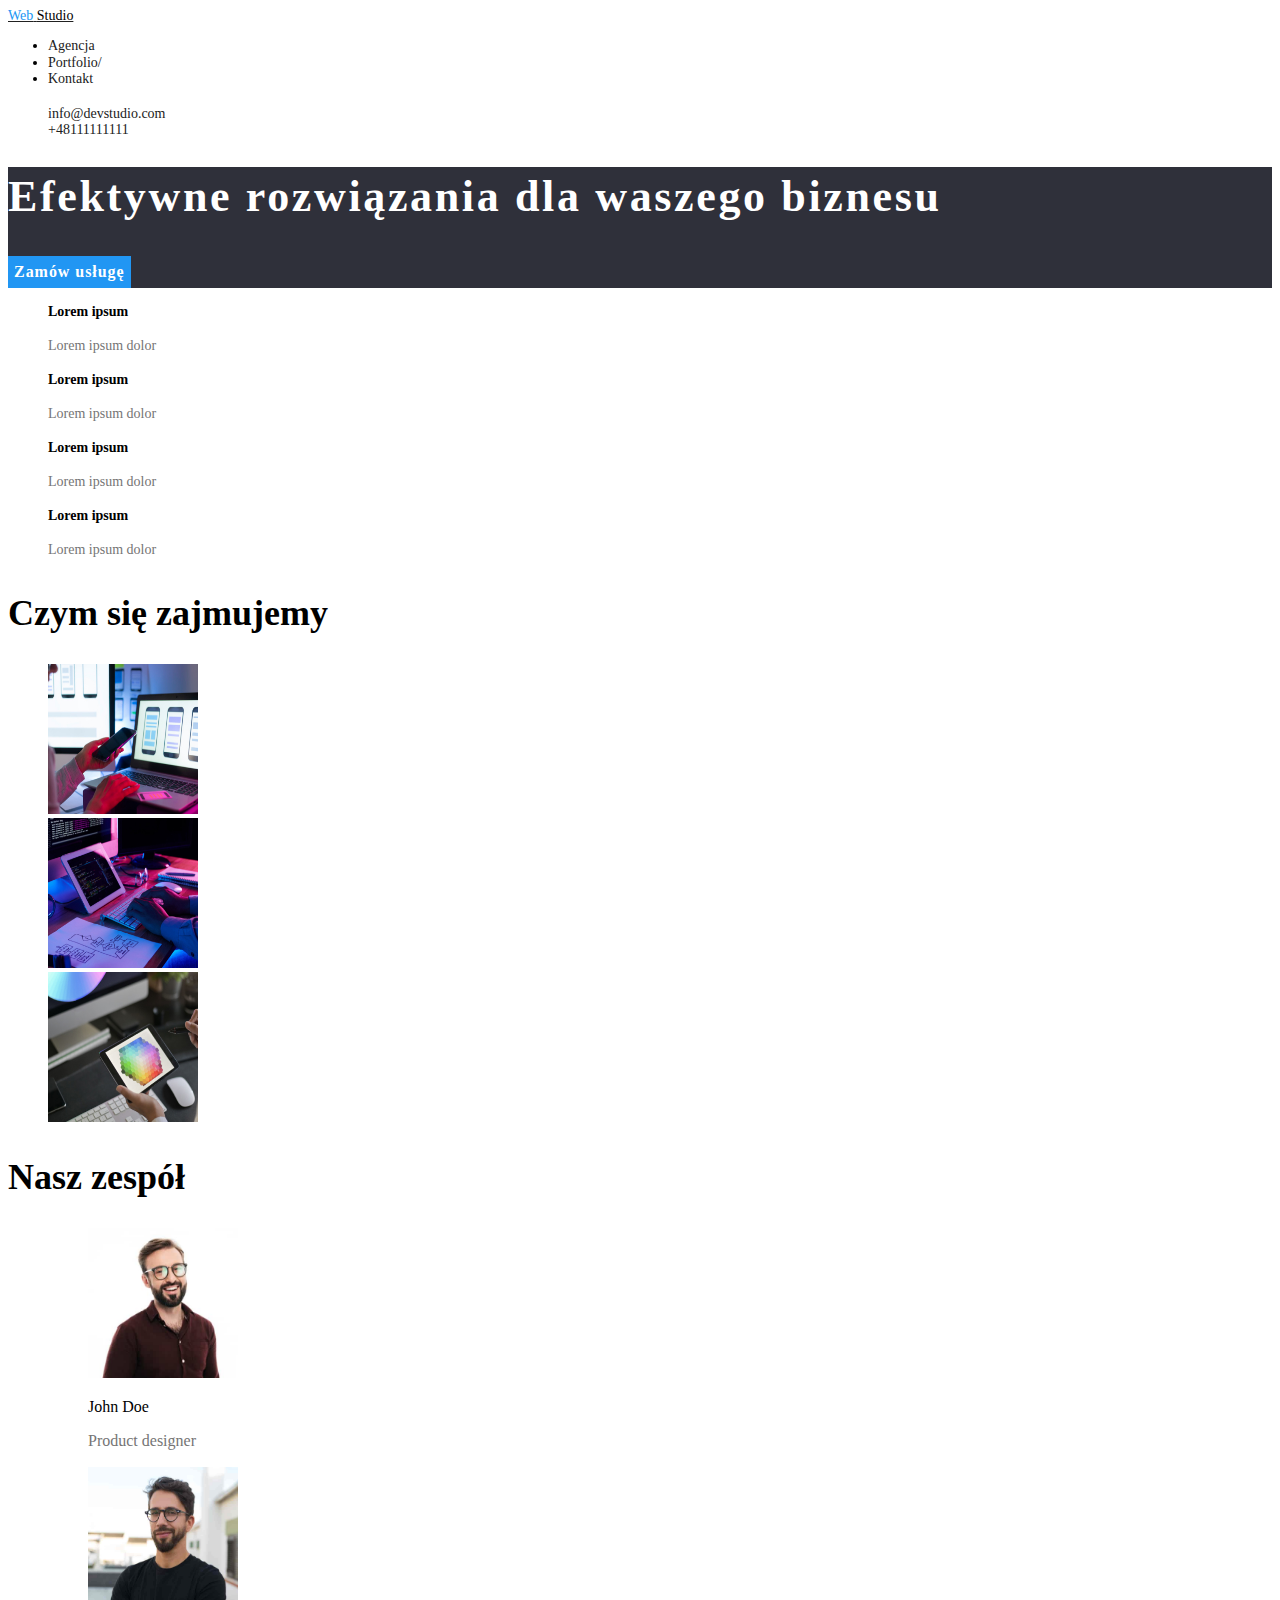
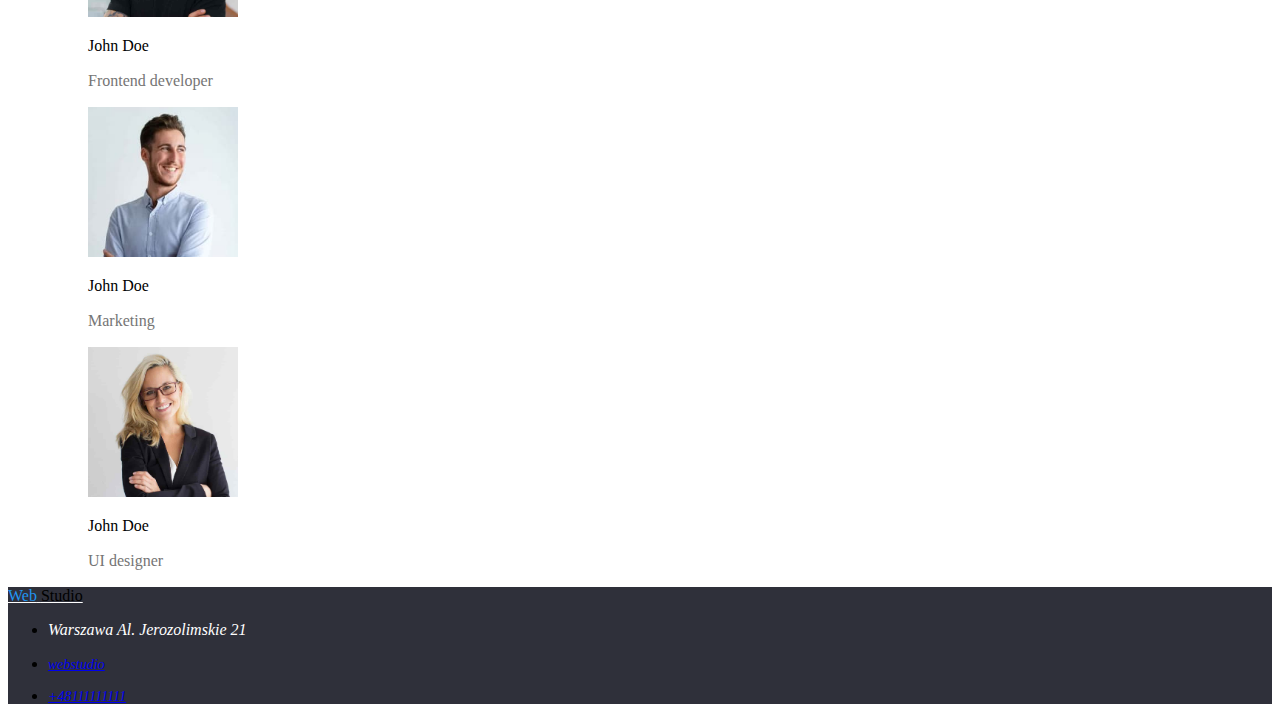
<file: index.html>
<!DOCTYPE html>
<html lang="en">
  <head>
     <title>Studio</title>
    <meta charset="UTF-8" />
   <link rel="stylesheet" href="./css/styles.css" />
    <link rel="preconnect" href="https://fonts.googleapis.com" />
    <link rel="preconnect" href="https://fonts.gstatic.com" crossorigin />
    <link
      href="https://fonts.googleapis.com/css2?family=Raleway:wght@700&display=swap"
      rel="stylesheet"
    />
    <link rel="preconnect" href="https://fonts.googleapis.com" />
    <link rel="preconnect" href="https://fonts.gstatic.com" crossorigin />
    <link
      href="https://fonts.googleapis.com/css2?family=Roboto:wght@400;500;700;900&display=swap"
      rel="stylesheet" />
    
  </head>
  <body>
    <header>
      <nav>
        <nav class="nav-list">
        <a class="logo" href="./index.html" class="studio1">
          <span class="blue">Web</span>
        <span class="black">Studio</span></a>

        <ul>
          <li><a class="info1 hoverbl" href="#">Agencja</a></li>
          <li><a class="info1 hoverbl" href="./Portfolio.html">Portfolio/</a></li>
          <li><a class="info1 hoverbl" href="#">Kontakt</a></li>
        </ul>
      </nav>
      <ul class="list">
        <li> <a class="info1 colorgrey hoverbl" href="mailto:info@devstudio.com">info@devstudio.com</a>
        <li class="info1 colorgrey hoverbl">+48111111111</li>
      </ul>
    </header>
    <main>
      <section class="background">
        <h1 class="maintext">Efektywne rozwiązania dla waszego biznesu</h1>
        <button class="bigbutton" type="button">Zamów usługę</button>
      </section>
        <section>
          <ul class="list" class="lorems">
            <li>
              <h2 class="lorem1">Lorem ipsum</h2>
              <p class="lorem2">Lorem ipsum dolor</p>
            </li>
            <li>
              <h2 class="lorem1">Lorem ipsum</h2>
              <p class="lorem2">Lorem ipsum dolor</p>
            </li>
            <li>
              <h2 class="lorem1">Lorem ipsum</h2>
              <p class="lorem2">Lorem ipsum dolor</p>
            </li>
            <li>
              <h2 class="lorem1">Lorem ipsum</h2>
              <p class="lorem2">Lorem ipsum dolor</p>
            </li>
          </ul>
        </section>
        <h2 class="maintext2">Czym się zajmujemy</h2>
        <ul class="list">
          <li>
            <img
              src="./images/img.jpg"
              alt="Praca przy desktopie"
              width="150"
              height="150"
            />
          </li>
          <li>
            <img
              src="./images/img1.jpg"
              alt="Rysowanie na laptopie"
              width="150"
              height="150"
            />
          </li>
          <li>
            <img
              src="./images/img2.jpg"
              alt="Wybór kolorów"
              width="150"
              height="150"
            />
          </li>
        </ul>
      

      <section>
        <h2 class="maintext2">Nasz zespół</h2>
        <ul class="list">
          <li>
            <figure>
              <img
                src="./images/img3.jpg"
                alt="John Doe Product Designer"
                width="150"
                height="150"
              />
              <figcaption>
                <h3 class="member">John Doe</h3>
                <article class="job">Product designer</article>
              </figcaption>
            </figure>
          </li>

          <li>
            <figure>
              <img
                src="./images/img4.jpg"
                alt="John Doe Frontend developer"
                width="150"
                height="150"
              />
              <figcaption>
                <h3 class="member">John Doe</h3>
                <article class="job">Frontend developer</article>
              </figcaption>
            </figure>
          </li>
          <li>
            <figure>
              <img
                src="./images/img5.jpg"
                alt="John Doe Marketing"
                width="150"
                height="150"
              />
              <figcaption>
                <h3 class="member">John Doe</h3>
                <article class="job">Marketing</article>
              </figcaption>
            </figure>
          </li>
          <li>
            <figure>
              <img
                src="./images/img6.jpg"
                alt="John Doe UI designer"
                width="150"
                height="150"
              />
              <figcaption>
                <h3 class="member">John Doe</h3>
                <article class="job">UI designer</article>
              </figcaption>
            </figure>
          </li>
        </ul>
      </section>
    </main>
    <footer class="background">
          <a class="logo-footer" href="./index.html" class="studioname">
        <span class="blue">Web</span>
        <span class="black">Studio</span>
      </a>
      <address>
        <ul>
          <li>
            <p class="city">Warszawa Al. Jerozolimskie 21</p>
          </li>
          <li>
            <p class="hoverbl colgrey info1"><a href="mailto:info@devstudio.com">webstudio</a></p>
          </li>
          <li>
            <p class="hoverbl colgrey info1" ><a href="tel:+48111111111">+48111111111</a></p>
          </li>
        </ul>
      </address>

      </footer>
  </body>
</html>
</file>
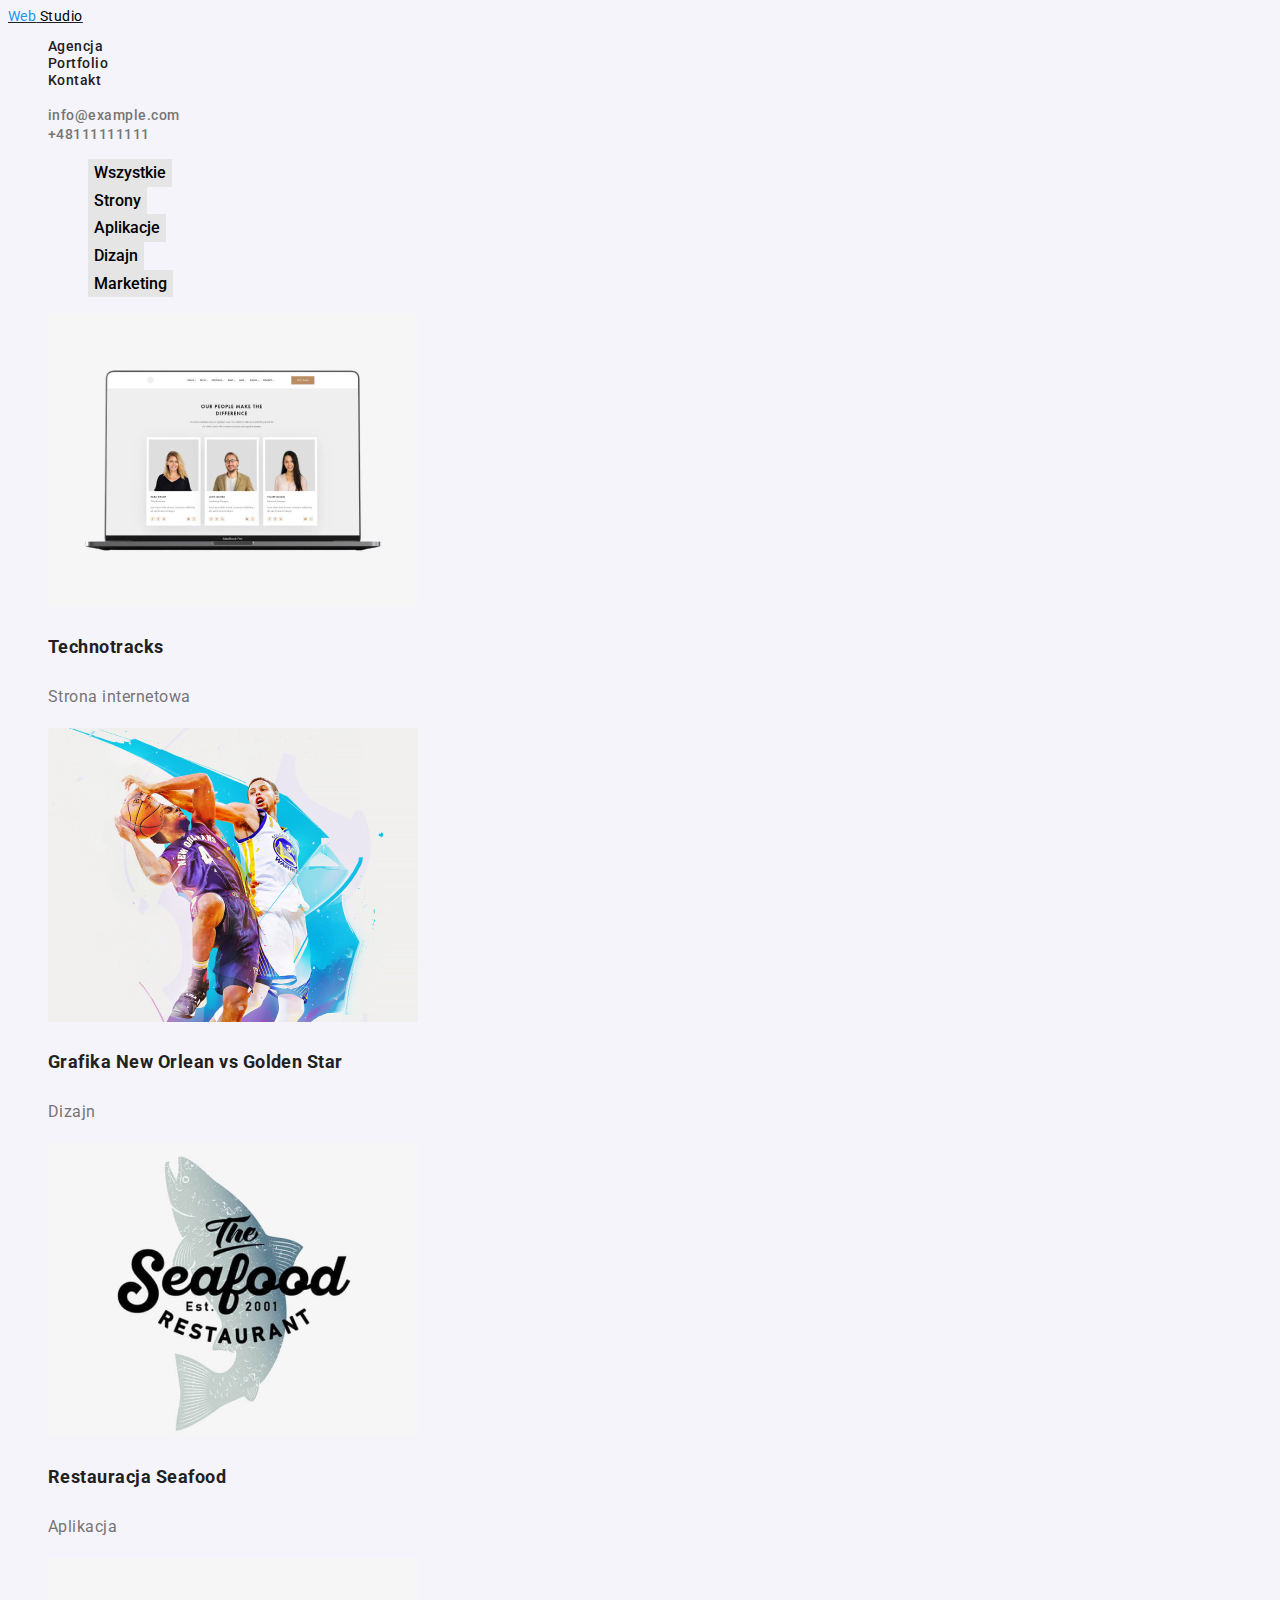
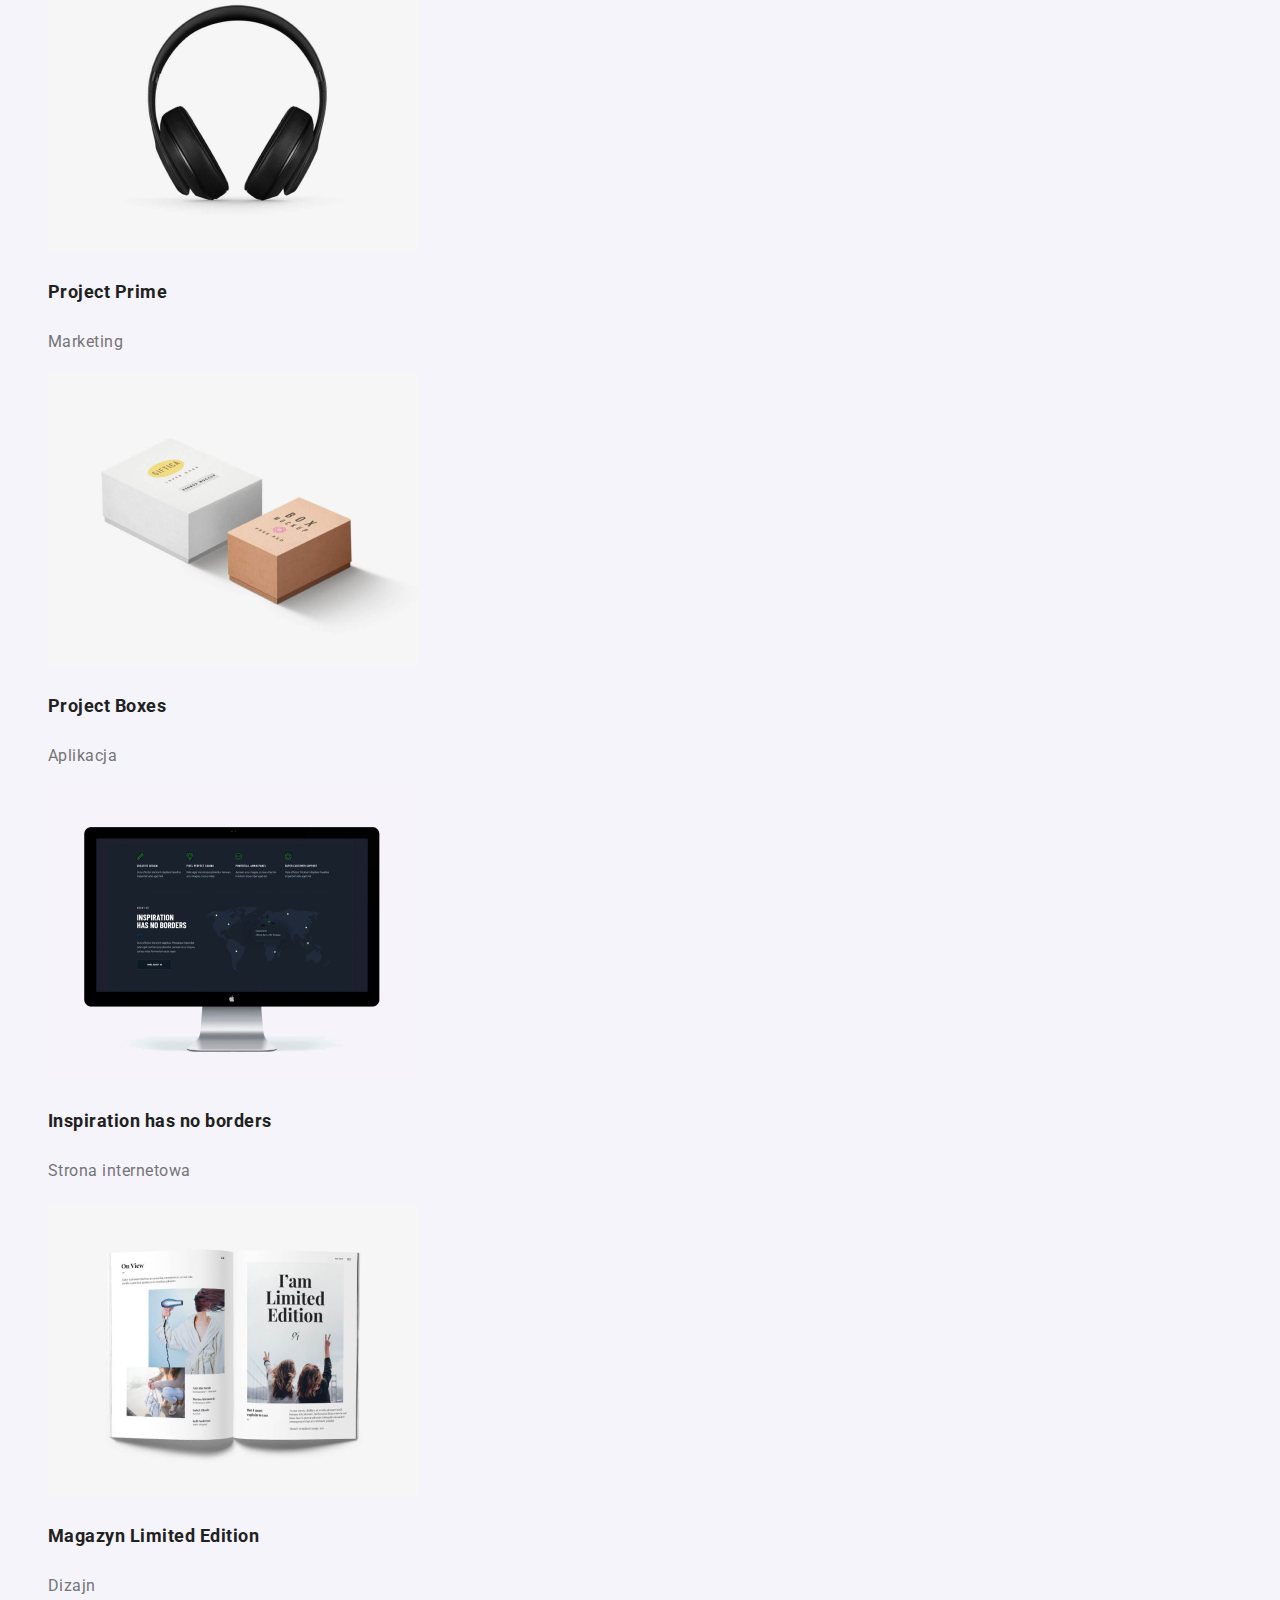
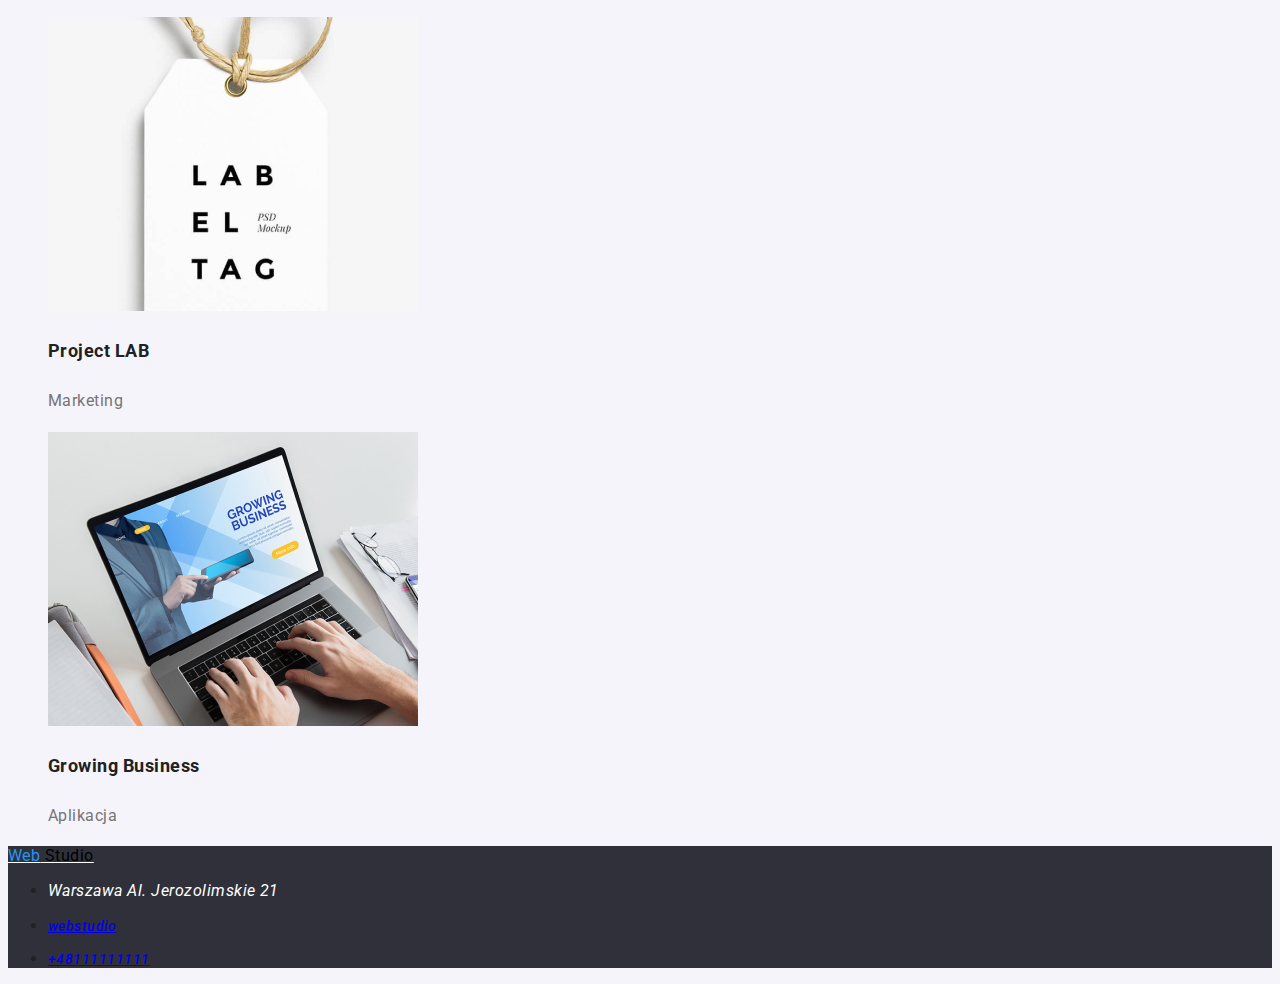
<file: Portfolio.html>
<!DOCTYPE html>
<html lang="en">
  <head>
    <title>Portfolio</title>
     <link rel="stylesheet" href="./css/styles.css" />
    <link rel="preconnect" href="https://fonts.googleapis.com" />
    <link rel="preconnect" href="https://fonts.gstatic.com" crossorigin />
    <link
      href="https://fonts.googleapis.com/css2?family=Raleway:wght@700&display=swap"
      rel="stylesheet"
    />
    <link rel="preconnect" href="https://fonts.googleapis.com" />
    <link rel="preconnect" href="https://fonts.gstatic.com" crossorigin />
    <link
      href="https://fonts.googleapis.com/css2?family=Roboto:wght@400;500;700;900&display=swap"
      rel="stylesheet"
    />
    
    
  </head>
  <body class="top01">
    <header>
      <nav class="nav-list">
        <a class="logo" href="./index.html" class="studio1"
        ><span class="blue">Web</span>
         <span class="black">Studio</span></a>
      
      <ul class="list" class="topline">
          <li><a class="info1 hoverbl" href="#">Agencja</a></li>
          <li>
            <a class="info1 hoverbl" href="portfolio.html">Portfolio</a>
          </li>
          <li><a class="info1 hoverbl" href="#">Kontakt</a></li>
        </ul>
       </nav>
      <ul class="list">
        <a class="info1 colgrey hoverbl" href="mailto:info@example.com"
            >info@example.com</a
          >
        </li>
        <li>
          <a class="info1 colgrey hoverbl" href="tel:+48111111111"
            >+48111111111</a
          >
      </ul>
    </header>
    <main>
      <section>
        <ul>
         <ul class="list" class="button-portfolio">
          <li>
            <button type="button" class="button-portfolio">Wszystkie</button>
          </li>
          <li>
            <button type="button" class="button-portfolio">Strony</button>
          </li>
          <li>
            <button type="button" class="button-portfolio">Aplikacje</button>
          </li>
          <li>
            <button type="button" class="button-portfolio">Dizajn</button>
          </li>
          <li>
            <button type="button" class="button-portfolio">Marketing</button>
          </li>
        </ul>
            </ul>
            </section>
            <section>
            <ul class="list">
              <li>
              <img src=./images/img9.jpg
                    alt="laptop"
                    width="370"
                    height="294"/>
                     <p class="image-description">Technotracks</p>
                     <p class="sign-description">Strona internetowa</p>
                  </li>
                   <li>
              <img src=./images/img10.jpg
                    alt="dizajn"
                    width="370"
                    height="294"/>
                     <p class="image-description">Grafika New Orlean vs Golden Star</p>
                     <p class="sign-description">Dizajn</p>
                  </li>
                   <li>
              <img src=./images/img11.jpg
                    alt="Seafood"
                    width="370"
                    height="294"/>
                     <p class="image-description">Restauracja Seafood</p>
                     <p class="sign-description">Aplikacja</p>
                  </li>
                   <li>
              <img src=./images/img12.jpg
                    alt="headphones"
                    width="370"
                    height="294"/>
                    <p class="image-description">Project Prime</p>
                    <p class="sign-description">Marketing</p>
                  </li>
                   <li>
              <img src=./images/img13.jpg
                    alt="apps"
                    width="370"
                    height="294"/>
                     <p class="image-description">Project Boxes</p>
                     <p class="sign-description">Aplikacja</p>
                  </li>
                   <li>
              <img src=./images/img14.jpg
                    alt="monitor"
                    width="370"
                    height="294"/>
                      <p class="image-description">Inspiration has no borders</p>
                      <p class="sign-description">Strona internetowa</p>
                  </li>
                   <li>
              <img src=./images/img15.jpg
                    alt="magazine"
                    width="370"
                    height="294"/>
                     <p class="image-description">Magazyn Limited Edition</p>
                     <p class="sign-description">Dizajn</p>
                  </li>
                   <li>
              <img src=./images/img16.jpg
                    alt="Marketing"
                    width="370"
                    height="294"/>
                     <p class="image-description">Project LAB</p>
                     <p class="sign-description">Marketing</p>
                  </li>
                   <li>
              <img src=./images/img17.jpg
                    alt="Growing businness"
                    width="370"
                    height="294"/>
                     <p class="image-description">Growing Business</p>
                     <p class="sign-description">Aplikacja</p>
                  </li>
                  
        </ul>
      </section>
      </main>
      <footer class="background">
          <a class="logo-footer" href="./index.html" class="studioname">
        <span class="blue">Web</span>
        <span class="black">Studio</span>
      </a>
      <address>
        <ul>
          <li>
            <p class="city">Warszawa Al. Jerozolimskie 21</p>
          </li>
          <li>
            <p class="hoverbl colgrey info1"><a href="mailto:info@devstudio.com">webstudio</a></p>
          </li>
          <li>
            <p class="hoverbl colgrey info1" ><a href="tel:+48111111111">+48111111111</a></p>
          </li>
        </ul>
      </address>

      </footer>
  </body>
</html>
</file>
<file: css/styles.css>
:root {
  --main-color: #2196f3;
  --secondary-color: white;
  --third-color: #757575;
  --fourth-color: #ffffff;
  --fifth-color: #212121;
  --sixth-color: #f5f4fa;
  --seventh-color: #2f303a;
  --eighth-color: #e5e5e5;
  --nineth-color: #000000;
  --tenth-color: black;
}

.logo {
  color: var(--fifth-color);
}
.background {
  background: var(--seventh-color);
}
.studioname {
  color: var(--main-color);
  font-family: "Raleway";
  font-weight: 700;
  font-size: 26px;
  line-height: 1.19;
}
.nav-list {
  text-decoration: none;
  font-size: 14px;
  line-height: 1.17;
}
.list {
  list-style-type: none;
}
.info1 {
  text-decoration: none;
  color: var(--fifth-color);
  font-weight: 500;
  font-size: 14px;
  line-height: 1.14;
}
.top01 {
  font-family: "Roboto", sans-serif;
  color: var(--fifth-color);
  background-color: var(--sixth-color);
  letter-spacing: 0.03em;
}

.topline {
  font-weight: 500;
  font-size: 14px;
  line-height: 1.14;
}
.studio1 {
  color: var(--main-color);
  font-family: "Raleway";
  font-weight: 700;
  font-size: 26px;
  line-height: 1.19;
}
.hoverbl:hover,
.hoverbl:focus,
.hoverbl:active {
  color: var(--main-color);
}
.colgrey {
  color: var(--third-color);
}
.city {
  color: var(--fourth-color);
}
.button-portfolio {
  font-family: "Roboto", sans-serif;
  font-weight: 500;
  font-size: 16px;
  line-height: 1.6;
  background-color: var(--eighth-color);
  border: none;
  cursor: pointer;
  font-family: inherit;
}
.button-portfolio:hover {
  background-color: var(--main-color);
  color: var(--secondary-color);
}
.logo-footer {
  color: var(--secondary-color);
}
.studio1 {
  color: var(--main-color);
  font-family: "Raleway";
  font-weight: 700;
  font-size: 26px;
  line-height: 1.19;
}
.blue {
  color: #2196f3;
}
.black {
  color: #000000;
}

.infolist {
  text-decoration: none;
  color: var(--fifth-color);
  font-weight: 500;
  font-size: 14px;
  line-height: 1.14;
}
.image-description {
  color: var(--fifth-color);
  font-weight: 700;
  font-size: 18px;
  line-height: 2;
}
.sign-description {
  color: var(--third-color);
  font-size: 16px;
  line-height: 1.8;
}
.top2 {
  font-size: 44px;
  color: var(--secondary-color);
  line-height: 1.36;
  letter-spacing: 0.06em;
}
.maintext {
  font-size: 44px;
  color: var(--secondary-color);
  line-height: 1.36;
  letter-spacing: 0.06em;
}
.bigbutton {
  background-color: var(--main-color);
  font-size: 16px;
  font-weight: 700;
  color: var(--secondary-color);
  line-height: 1.88;
  letter-spacing: 0.06em;
  border: var(--seventh-color);
  cursor: pointer;
  font-family: inherit;
}
.lorem1 {
  font-weight: 700;
  font-size: 14px;
  line-height: 1.14;
}
.lorem2 {
  font-size: 14px;
  line-height: 1.71;
  color: var(--third-color);
}
.top22 {
  font-size: 36px;
  font-weight: 700;
  line-height: 1.17;
}
.maintext2 {
  font-size: 36px;
  font-weight: 700;
  line-height: 1.17;
}
.member {
  font-weight: 500;
  font-size: 16px;
  line-height: 1.18;
}
.job {
  font-size: 16px;
  line-height: 1.18;
  color: var(--third-color);
}
</file>
